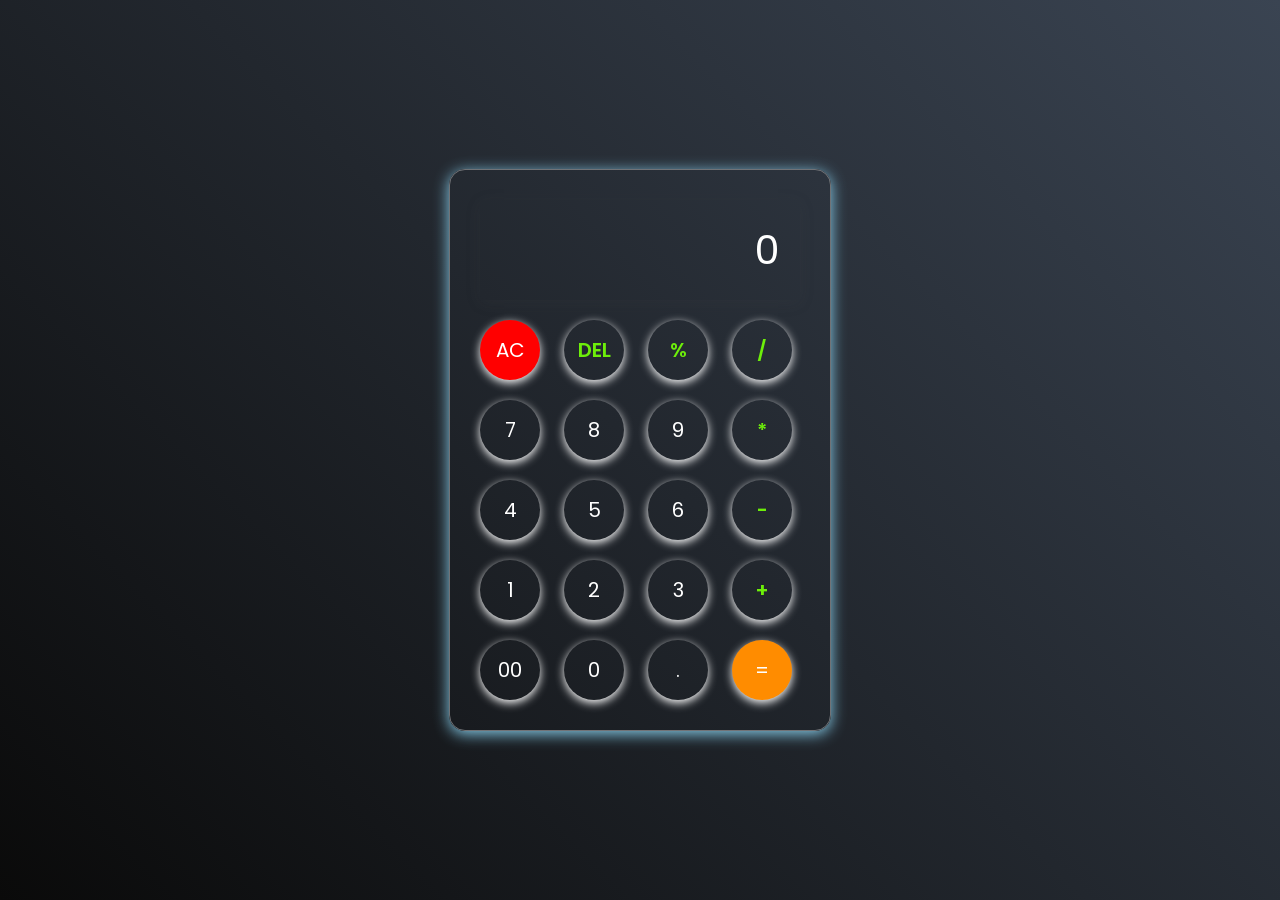
<file: WebDev-L2-Calculator/index.html>
<!DOCTYPE html>
<html lang="en">
<head>
    <meta charset="UTF-8">
    <meta name="viewport" content="width=device-width, initial-scale=1.0">
    <title>Calculator - By Bhargav</title>
    <link rel="stylesheet" href="style.css">
</head>
<body>
    <div class="calculator">
        <input type="text" placeholder="0" class="display">
        <div>
            <button class="clear">AC</button>
            <button class="operator">DEL</button>
            <button class="operator">%</button>
            <button class="operator">/</button>
        </div>
        <div>
            <button>7</button>
            <button>8</button>
            <button>9</button>
            <button class="operator">*</button>
        </div>
        <div>
            <button>4</button>
            <button>5</button>
            <button>6</button>
            <button class="operator">-</button>
        </div>
        <div>
            <button>1</button>
            <button>2</button>
            <button>3</button>
            <button class="operator">+</button>
        </div>
        <div>
            <button>00</button>
            <button>0 </button>
            <button>.</button>
            <button class="equalbtn">=</button>
        </div>
    </div>

    <script src="script.js"></script>
</body>
</html>
</file>
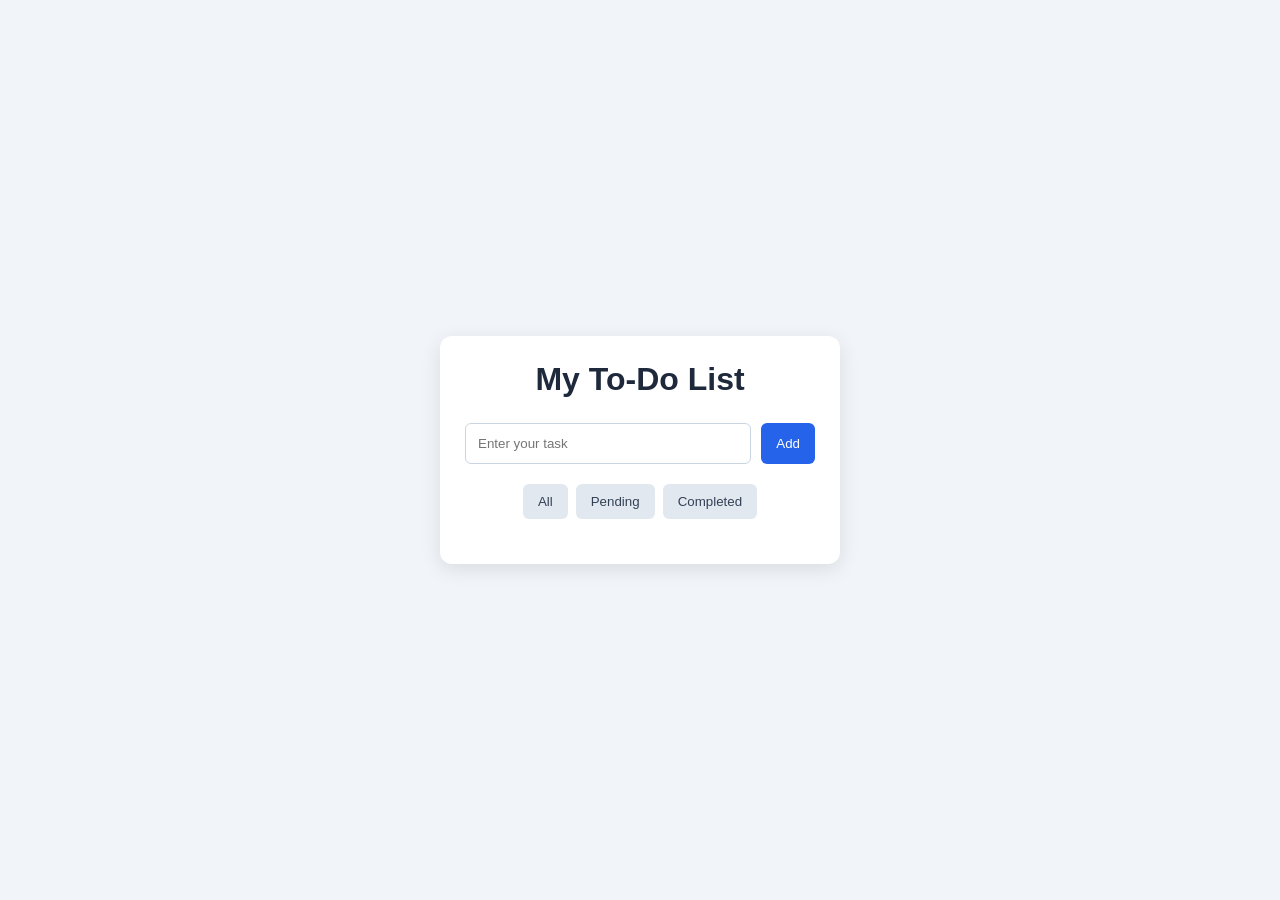
<file: WebDev-L2-ToDoApp/index.html>
<!DOCTYPE html><html lang="en">
<head>
    <meta charset="UTF-8">
    <meta name="viewport" content="width=device-width, initial-scale=1.0">
    <title>To-Do App</title>
    <link rel="stylesheet" href="style.css">
</head>
<body><div class="todo-container">
    <h1>My To-Do List</h1>

    <div class="input-box">
        <input type="text" id="taskInput" placeholder="Enter your task">
        <button id="addBtn">Add</button>
    </div>

    <div class="filters">
        <button data-filter="all">All</button>
        <button data-filter="pending">Pending</button>
        <button data-filter="completed">Completed</button>
    </div>

    <ul id="taskList"></ul>
</div>

<script src="script.js"></script>

</body>
</html>
</file>
<file: WebDev-L2-Calculator/style.css>
@import url('https://fonts.googleapis.com/css2?family=Poppins:ital,wght@0,100;0,200;0,300;0,400;0,500;0,600;0,700;0,800;0,900;1,100;1,200;1,300;1,400;1,500;1,600;1,700;1,800;1,900&display=swap');

*{
    margin: 0;
    padding: 0;
    box-sizing: border-box;
    font-family: "Poppins", sans-serif;
}
body{
    width: 100%;
    height: 100vh;
    display: flex;
    align-items: center;
    justify-content: center;
    background: linear-gradient(45deg,#0a0a0a,#3a4452);
}

.calculator{
    border: 1px solid #717377;
    padding: 20px;
    border-radius: 16px;
    background: transparent;
    box-shadow: 0px 3px 15px skyblue;
}

input{
    width: 320px;
    border: none;
    padding: 20px;
    background: transparent;
    margin: 10px;
    box-shadow: 0px 3px 15px rgba(84, 84,84,0.1);
    text-align: right;
    font-size: 40px;
    cursor: pointer;
    color: white;
}
input::placeholder{
    color: #ffff;
}

button{
    border: none;
    width: 60px;
    height: 60px;margin: 10px;
    border-radius: 50%;
    background: transparent;
    color: white;
    font-size: 20px;
    box-shadow: 0px 3px 10px white;
}

.equalbtn{
    background-color:#FF8C00;
}

.clear{
    background-color: red;
}

button:active{
    transform: scale(0.95);
}

.operator{
    color:#6dee0a;
    font-weight:600;
}
</file>
<file: WebDev-L2-ToDoApp/style.css>
* {
  margin: 0;
  padding: 0;
  box-sizing: border-box;
}

body {
  font-family: Arial, sans-serif;
  background: #f1f5f9;
  min-height: 100vh;
  display: flex;
  justify-content: center;
  align-items: center;
}

.todo-container {
  background: white;
  width: 400px;
  padding: 25px;
  border-radius: 12px;
  box-shadow: 0 5px 20px rgba(0, 0, 0, 0.1);
}

h1 {
  text-align: center;
  margin-bottom: 25px;
  color: #1e293b;
}

.input-box {
  display: flex;
  gap: 10px;
}

input {
  flex: 1;
  padding: 12px;
  border: 1px solid #cbd5e1;
  border-radius: 6px;
  outline: none;
}

button {
  padding: 10px 15px;
  border: none;
  border-radius: 6px;
  background: #2563eb;
  color: white;
  cursor: pointer;
}

button:hover {
  background: #1d4ed8;
}

.filters {
  display: flex;
  justify-content: center;
  gap: 8px;
  margin: 20px 0;
}

.filters button {
  background: #e2e8f0;
  color: #334155;
}

.filters button:hover {
  background: #cbd5e1;
}

#taskList {
  list-style: none;
}

#taskList li {
  background: #f8fafc;
  padding: 12px;
  margin-bottom: 10px;
  border-radius: 6px;
  display: flex;
  justify-content: space-between;
  align-items: center;
}
#taskList li span {
  flex: 1;
  word-break: break-word;
}

#taskList li button {
  margin-left: 5px;
  padding: 7px 10px;
}

#taskList li button:first-child {
  background: #16a34a;
}

#taskList li button:nth-child(2) {
  background: #f59e0b;
}

#taskList li button:last-child {
  background: #dc2626;
}

#taskList li button:hover {
  opacity: 0.8;
}

input:focucs {
  border-color: #2563eb;
  box-shadow: 0 0 4px rgba(37, 99, 235, 0.3);
}

@media (max-width: 450px) {
  .todo-container {
    width: 90%;
  }
}
</file>
